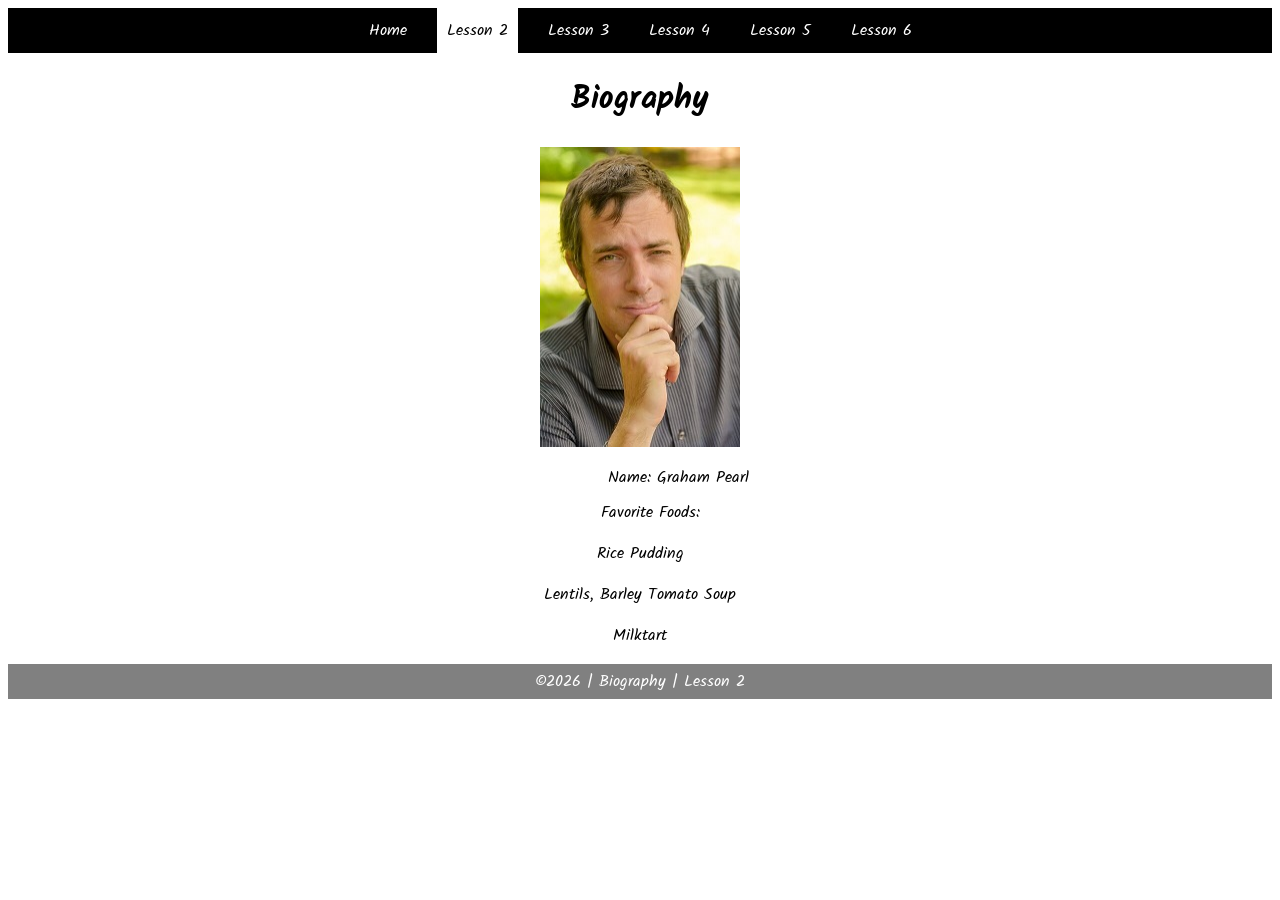
<file: portfolio/task2.html>
<!DOCTYPE html>
<html lang="en">

<head>
    <meta charset="UTF-8">
    <meta name="viewport" content="width=device-width, initial-scale=1.0">
    <meta http-equiv="X-UA-Compatible" content="ie=edge">
    <title>Biography | Lesson 2</title>
    <link href="https://fonts.googleapis.com/css?family=Kalam&display=swap" rel="stylesheet">
    <link rel="stylesheet" href="styles/main.css">
</head>

<body>
    <nav>
        <ul id="menu">
            <li><a id="toggleMenu">&equiv;</a></li>
            <li><a href="../index.html">Home</a></li>
            <li><a href="#" class="active">Lesson 2</a></li>            
            <li><a href="task3.html">Lesson 3</a></li>
            <li><a href="task4.html">Lesson 4</a></li>
            <li><a href="task5.html">Lesson 5</a></li>
            <li><a href="task6.html">Lesson 6</a></li>
        </ul>
    </nav>
    <header>
        <h1>Biography</h1>
        <img src="images/placeholder.png" class="profile" alt="Photo">
    </header>
    <main>
        <section>
            <div>
                <label>Name:</label>
                <span id="name"></span>
            </div>
            <div>
                <label>Favorite Foods:</label>
                <span id="food"></span>
            </div>
        </section>
    </main>
    <footer>
        &copy;<span id="year"></span> | Biography | Lesson 2
    </footer>
    <script src="scripts/main.js"></script>
    <script src="scripts/task2.js"></script>
</body>

</html>
</file>
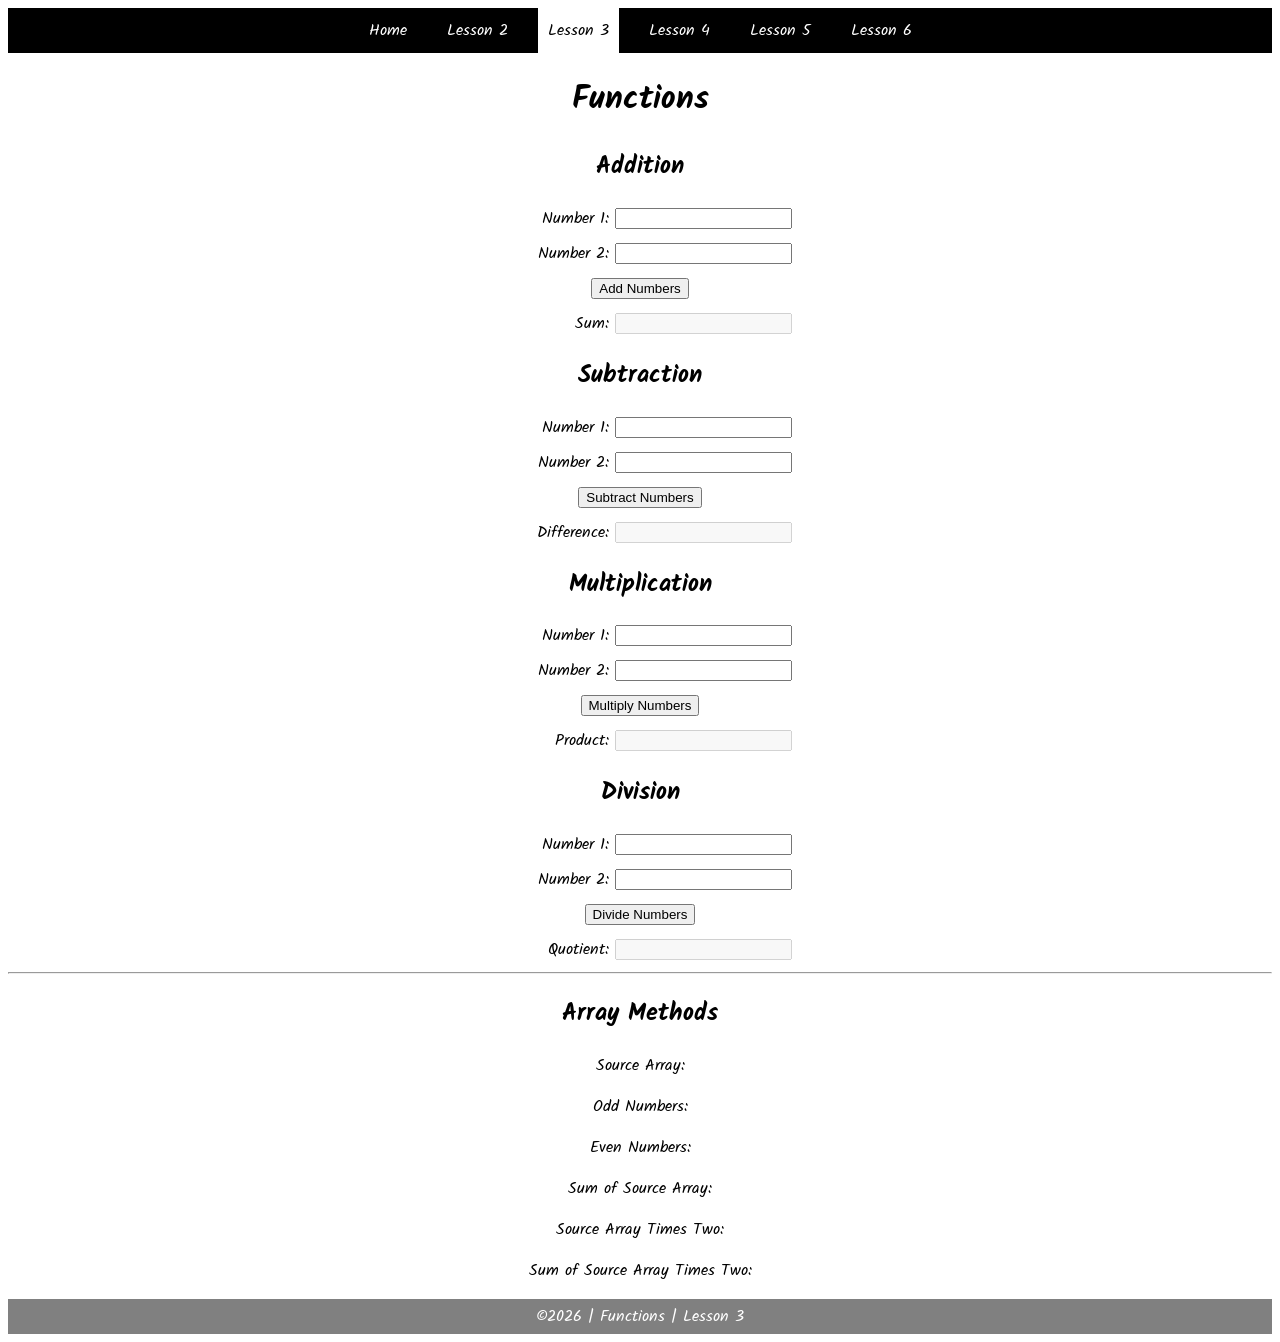
<file: portfolio/task3.html>
<!DOCTYPE html>
<html lang="en">

<head>
    <meta charset="UTF-8">
    <meta name="viewport" content="width=device-width, initial-scale=1.0">
    <meta http-equiv="X-UA-Compatible" content="ie=edge">
    <title>CSE 121b: Week 03 | Sample Solution</title>
    <link href="https://fonts.googleapis.com/css?family=Kalam&display=swap" rel="stylesheet">
    <link rel="stylesheet" href="styles/main.css">
</head>

<body>
    <nav>
        <ul id="menu">
            <li><a id="toggleMenu">&equiv;</a></li>
            <li><a href="../index.html">Home</a></li>
            <li><a href="task2.html">Lesson 2</a></li>            
            <li><a href="task3.html" class="active">Lesson 3</a></li>
            <li><a href="task4.html">Lesson 4</a></li>
            <li><a href="task5.html">Lesson 5</a></li>
            <li><a href="task6.html">Lesson 6</a></li>
        </ul>
    </nav>
    <header>
        <h1>Functions</h1>
    </header>
    <main>
        <section id="functions">
            <article>
                <h2>Addition</h2>
                <div>
                    <label for="addend1">Number 1:</label>
                    <input type="text" id="addend1" name="addend1">
                </div>
                <div>
                    <label for="addend2">Number 2:</label>
                    <input type="text" id="addend2" name="addend2">
                </div>
                <div>
                    <input type="button" id="addNumbers" value="Add Numbers">
                </div>
                <div>
                    <label for="sum">Sum:</label>
                    <input type="text" id="sum" name="sum" disabled>
                </div>
            </article>
            <article>
                <h2>Subtraction</h2>
                <div>
                    <label for="minuend">Number 1:</label>
                    <input type="text" id="minuend" name="minuend">
                </div>
                <div>
                    <label for="subtrahend">Number 2:</label>
                    <input type="text" id="subtrahend" name="subtrahend">
                </div>
                <div>
                    <input type="button" id="subtractNumbers" value="Subtract Numbers">
                </div>
                <div>
                    <label for="difference">Difference:</label>
                    <input type="text" id="difference" name="difference" disabled>
                </div>
            </article>
            <article>
                <h2>Multiplication</h2>
                <div>
                    <label for="factor1">Number 1:</label>
                    <input type="text" id="factor1" name="factor1">
                </div>
                <div>
                    <label for="factor2">Number 2:</label>
                    <input type="text" id="factor2" name="factor2">
                </div>
                <div>
                    <input type="button" id="multiplyNumbers" value="Multiply Numbers">
                </div>
                <div>
                    <label for="product">Product:</label>
                    <input type="text" id="product" name="product" disabled>
                </div>
            </article>
            <article>
                <h2>Division</h2>
                <div>
                    <label for="dividend">Number 1:</label>
                    <input type="text" id="dividend" name="dividend">
                </div>
                <div>
                    <label for="divisor">Number 2:</label>
                    <input type="text" id="divisor" name="divisor">
                </div>
                <div>
                    <input type="button" id="divideNumbers" value="Divide Numbers">
                </div>
                <div>
                    <label for="quotient">Quotient:</label>
                    <input type="text" id="quotient" name="quotient" disabled>
                </div>
            </article>
        </section>
        <hr>
        <section>
            <h2>Array Methods</h2>
            <p>
                Source Array: <span id="array"></span>
            </p>
            <p>
                Odd Numbers: <span id="odds"></span>
            </p>
            <p>
                Even Numbers: <span id="evens"></span>
            </p>
            <p>
                Sum of Source Array: <span id="sumOfArray"></span>
            </p>
            <p>
                Source Array Times Two: <span id="multiplied"></span>
            </p>
            <p>
                Sum of Source Array Times Two: <span id="sumOfMultiplied"></span>
            </p>
        </section>
    </main>
    <footer>
        &copy;<span id="year"></span> | Functions | Lesson 3
    </footer>
    <script src="scripts/main.js"></script>
    <script src="scripts/task3.js"></script>
</body>

</html>
</file>
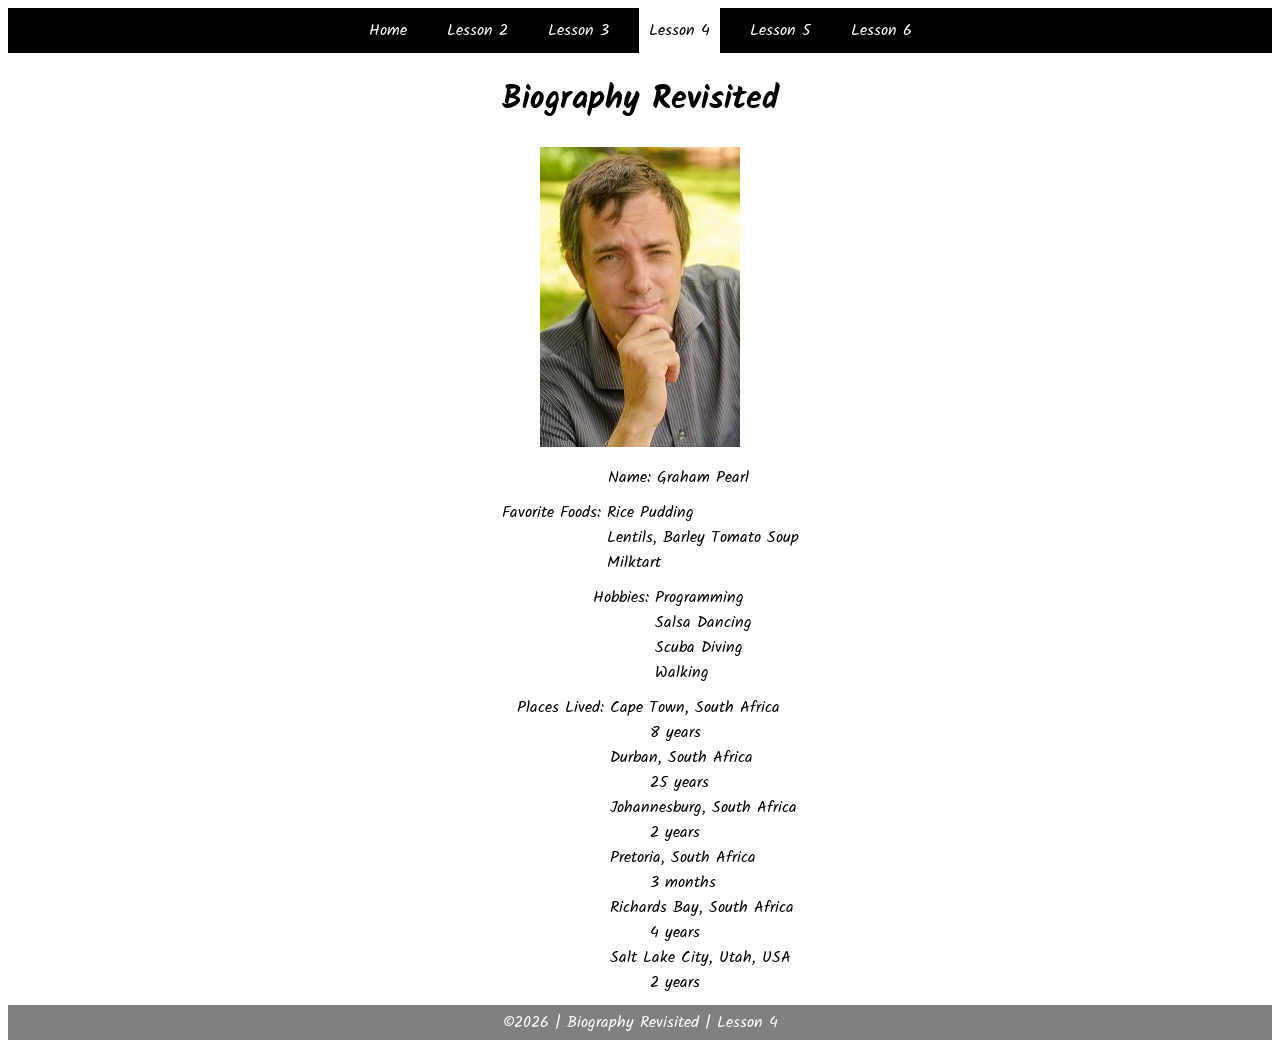
<file: portfolio/task4.html>
<!DOCTYPE html>
<html lang="en">

<head>
	<meta charset="UTF-8">
	<meta name="viewport" content="width=device-width, initial-scale=1.0">
	<meta http-equiv="X-UA-Compatible" content="ie=edge">
	<title>CSE 121b: Week 04 | Sample Solution</title>
	<link href="https://fonts.googleapis.com/css?family=Kalam&display=swap" rel="stylesheet">
	<link rel="stylesheet" href="styles/main.css">
</head>

<body>
    <nav>
        <ul id="menu">
            <li><a id="toggleMenu">&equiv;</a></li>
            <li><a href="../index.html">Home</a></li>
            <li><a href="task2.html">Lesson 2</a></li>
            <li><a href="task3.html">Lesson 3</a></li>
            <li><a href="task4.html" class="active">Lesson 4</a></li>
            <li><a href="task5.html">Lesson 5</a></li>
            <li><a href="task6.html">Lesson 6</a></li>
        </ul>
    </nav>
    <header>
        <h1>Biography Revisited</h1>
        <img id="photo" src="images/placeholder.png" class="profile" alt="Photo">
    </header>
    <main>
        <section>
            <div>
                <label>Name:</label>
                <span id="name"></span>
            </div>
            <div>
                <label>Favorite Foods:</label>
                <ul id="favorite-foods"></ul>
            </div>
            <div>
                <label>Hobbies:</label>
                <ul id="hobbies"></ul>
            </div>
            <div>
                <label>Places Lived:</label>
                <dl id="places-lived"></dl>
            </div>
        </section>
    </main>
	<footer>
        &copy;<span id="year"></span> | Biography Revisited | Lesson 4
    </footer>
    <script src="scripts/main.js"></script>
    <script src="scripts/task4.js"></script>
</body>

</html>
</file>
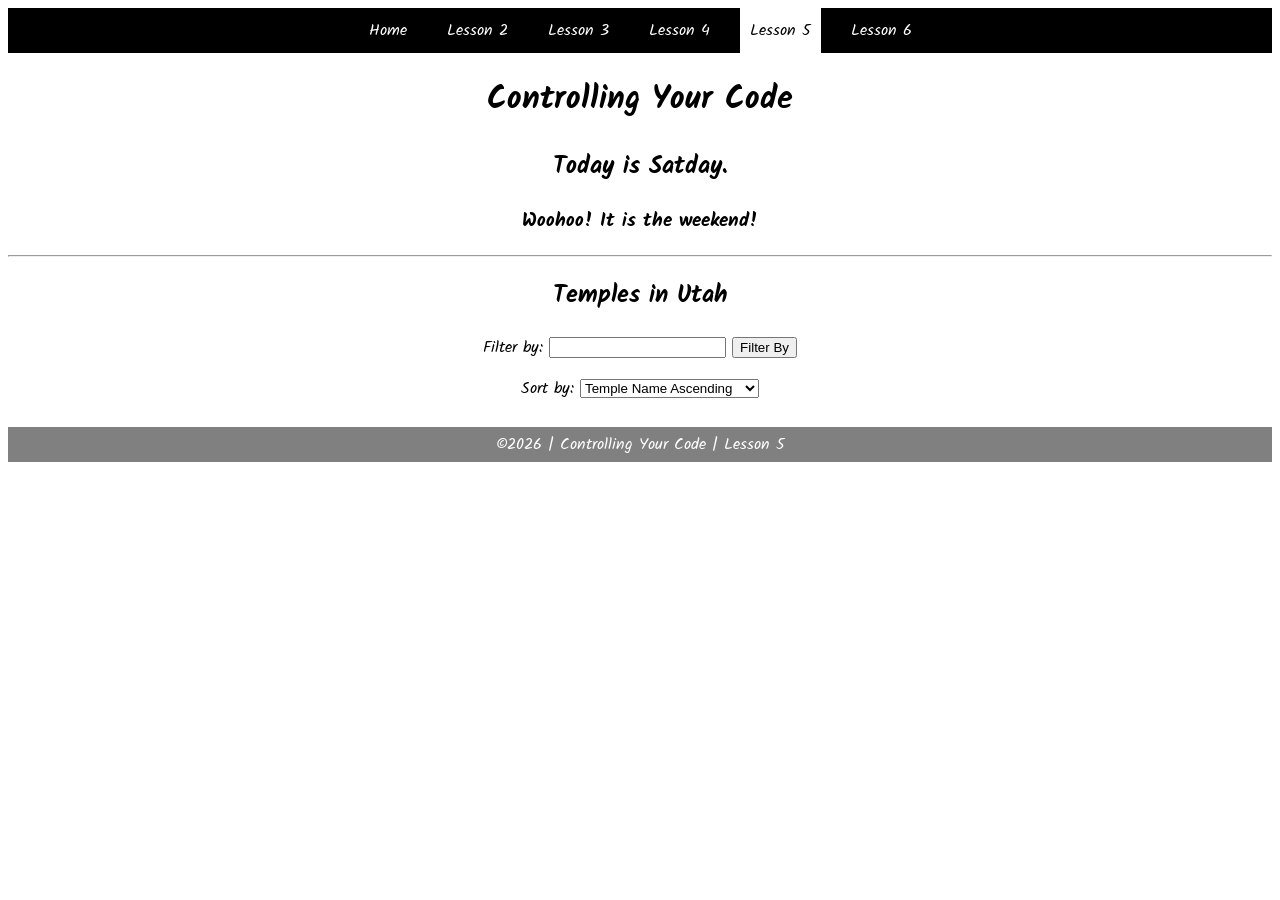
<file: portfolio/task5.html>
<!DOCTYPE html>
<html lang="en">

<head>
    <meta charset="UTF-8">
    <meta name="viewport" content="width=device-width, initial-scale=1.0">
    <meta http-equiv="X-UA-Compatible" content="ie=edge">
    <title>CSE 121b: Week 05 | Sample Solution</title>
    <link href="https://fonts.googleapis.com/css?family=Kalam&display=swap" rel="stylesheet">
    <link rel="stylesheet" href="styles/main.css">
</head>

<body>
    <nav>
        <ul id="menu">
            <li><a id="toggleMenu">&equiv;</a></li>
            <li><a href="../index.html">Home</a></li>
            <li><a href="task2.html">Lesson 2</a></li>
            <li><a href="task3.html">Lesson 3</a></li>
            <li><a href="task4.html">Lesson 4</a></li>
            <li><a href="task5.html" class="active">Lesson 5</a></li>
            <li><a href="task6.html">Lesson 6</a></li>
        </ul>
    </nav>
    <header>
        <h1>Controlling Your Code</h1>
    </header>
    <main>
        <section>
            <h2>
                Today is <span id="message2"></span>.
            </h2>
            <h3>
                <span id="message1"></span>
            </h3>
        </section>
        <hr>
        <section>        
            <h2>Temples in Utah</h2>
            <p>
                Filter by: 
                <input type="text" id="filter" name="filter">
                <input type="button" id="filterBy" value="Filter By">
            </p>
            <p>
                Sort by: 
                <select id="sortBy">
                    <option value="templeNameAscending">Temple Name Ascending</option>
                    <option value="templeNameDescending">Temple Name Descending</option>
                </select>
            </p>
            <div id="temples">
            </div>
        </section>
    </main>
    <footer>
        &copy;<span id="year"></span> | Controlling Your Code | Lesson 5
    </footer>
    <script src="scripts/main.js"></script>
    <script src="scripts/task5.js"></script>
</body>

</html>
</file>
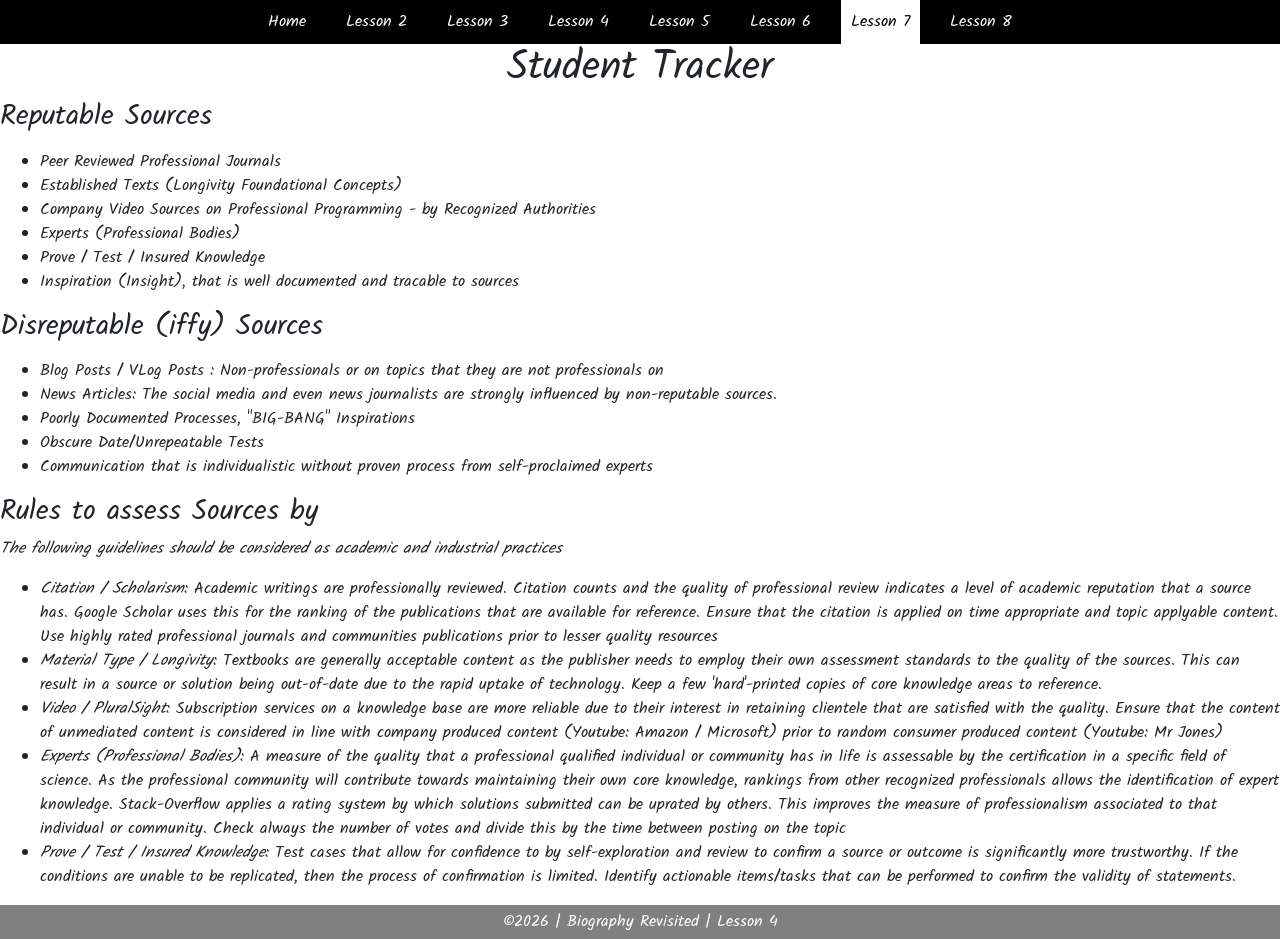
<file: portfolio/task7.html>
<!DOCTYPE html>
<html lang="en">

<head>
    <meta charset="UTF-8">
    <meta name="viewport" content="width=device-width, initial-scale=1.0">
    <meta http-equiv="X-UA-Compatible" content="ie=edge">
    <title>CSE 121b: Week 07 | Demonstration of Knowledge Applied</title>
    <link href="https://fonts.googleapis.com/css?family=Kalam&display=swap" rel="stylesheet">
    <link rel="stylesheet" href="https://stackpath.bootstrapcdn.com/bootstrap/4.3.1/css/bootstrap.min.css"
        integrity="sha384-ggOyR0iXCbMQv3Xipma34MD+dH/1fQ784/j6cY/iJTQUOhcWr7x9JvoRxT2MZw1T" crossorigin="anonymous">
        <link rel="stylesheet" href="styles/task7.css">
        <link rel="stylesheet" href="styles/main.css">
    
    <script src="https://stackpath.bootstrapcdn.com/bootstrap/4.3.1/js/bootstrap.min.js"
        integrity="sha384-JjSmVgyd0p3pXB1rRibZUAYoIIy6OrQ6VrjIEaFf/nJGzIxFDsf4x0xIM+B07jRM" crossorigin="anonymous">
    </script>
</head>

<body>
    <nav>
        <ul id="menu">
            <li><a id="toggleMenu">&equiv;</a></li>
            <li><a href="../index.html">Home</a></li>
            <li><a href="task2.html">Lesson 2</a></li>
            <li><a href="task3.html">Lesson 3</a></li>
            <li><a href="task4.html">Lesson 4</a></li>
            <li><a href="task5.html">Lesson 5</a></li>
            <li><a href="task6.html">Lesson 6</a></li>
            <li><a href="task7.html" class="active">Lesson 7</a></li>
            <li><a href="task6.html">Lesson 8</a></li>
        </ul>
    </nav>
    <header>
        <h1>Student Tracker</h1>                                    
    </header>
    <main style="text-align: left">
        <section>
          <h3>Reputable Sources</h3>   
          <p><ul>
          <li>Peer Reviewed Professional Journals</li>
          <li>Established Texts (Longivity Foundational Concepts)</li>
          <li>Company Video Sources on Professional Programming - by Recognized Authorities</li>
          <li>Experts (Professional Bodies)</li>
          <li>Prove / Test / Insured Knowledge</li>
          <li>Inspiration (Insight), that is well documented and tracable to sources</li>
          </ul></p>       
        </section>
        <section>
          <h3>Disreputable (iffy) Sources</h3>   
          <p>
          <p><ul>
          <li>Blog Posts / VLog Posts : Non-professionals or on topics that they are not professionals on</li>
          <li>News Articles: The social media and even news journalists are strongly influenced by non-reputable sources.</li>
          <li>Poorly Documented Processes, "BIG-BANG" Inspirations</li>
          <li>Obscure Date/Unrepeatable Tests</li>
          <li>Communication that is individualistic without proven process from self-proclaimed experts</li>
          </ul></p>       
          </p>       
        </section>
           <section>
          <h3>Rules to assess Sources by</h3>   
          <p><i>The following guidelines should be considered as academic and industrial practices</i></p>       
          <ul>
          <li><i>Citation / Scholarism</i>: Academic writings are professionally reviewed. Citation counts and the 
            quality of professional review indicates a level of academic reputation that a source has. Google Scholar 
            uses this for the ranking of the publications that are available for reference. Ensure that the citation is 
            applied on time appropriate and topic applyable content. Use highly rated professional journals and communities 
            publications prior to lesser quality resources</li>
          <li><i>Material Type / Longivity</i>: Textbooks are generally acceptable content as the publisher needs to
          employ their own assessment standards to the quality of the sources. This can result in a source or solution being 
          out-of-date due to the rapid uptake of technology. Keep a few 'hard'-printed copies of core knowledge areas to reference.</li>
          <li><i>Video / PluralSight</i>: Subscription services on a knowledge base are more reliable due to their interest in retaining 
          clientele that are satisfied with the quality. Ensure that the content of unmediated content is considered in line with company 
          produced content (Youtube: Amazon / Microsoft) prior to random consumer produced content (Youtube: Mr Jones)</li>
          <li><i>Experts (Professional Bodies)</i>: A measure of the quality that a professional qualified individual or community 
          has in life is assessable by the certification in a specific field of science. As the professional community will contribute
          towards maintaining their own core knowledge, rankings from other recognized professionals allows the identification of expert knowledge.
          Stack-Overflow applies a rating system by which solutions submitted can be uprated by others. This improves the measure of
          professionalism associated to that individual or community. Check always the number of votes and divide this by the time between posting on the topic</li>
          <li><i>Prove / Test / Insured Knowledge</i>: Test cases that allow for confidence to by self-exploration and review to confirm a source
          or outcome is significantly more trustworthy. If the conditions are unable to be replicated, then the process of confirmation is limited.
          Identify actionable items/tasks that can be performed to confirm the validity of statements.</li>
          </ul>
        </section>
    </main>
    <footer>
        &copy;<span id="year"></span> | Biography Revisited | Lesson 4
    </footer>
    <script src="scripts/main.js"></script>
    <script src="scripts/task6.js"></script>
</body>

</html>
</file>
<file: portfolio/styles/main.css>
/* HTML Selectors */
article {
    margin: 10px;
}

body {
    font-family: 'Kalam', cursive;
}

div {
    margin: 10px;
    text-align: center;
}

footer {
    background-color: gray;
    color: white;
    padding: 5px;
    text-align: center;
}

header {
    margin: auto;
    text-align: center;
}

.profile {
    width: 200px;
    height: 300px;
}

img {
    width: 80%;
}

label {
    display: inline-block;
    min-width: 120px;
    text-align: right;
}

main {
    text-align: center;
}

nav {
    background-color: black;
    color: white;
}

nav ul {
    display: flex;
    flex-direction: column;
    justify-content: center;
    align-content: space-around;
    margin: 0;
    padding: 0;
}

nav ul li:first-child {
    display: block;
}

nav ul li {
    display: none;
    list-style: none;
    margin: 10px;
}

nav ul li a {
    color: white;
    display: block;
    padding: 10px;
    text-decoration: none;
}
nav ul li a:hover {
    background-color: #efefef;
    color: black;
}

section {
    /* display: flex;
    flex-direction: column;
    align-items: center; */
}


/* Class Selectors */
.active {
    background-color: white;
    color: black;
}

.open li {
    display: block;
}

/* ID Selectors */
#favorite-foods, #hobbies, #places-lived {
    margin: 0;
    padding: 0;
    list-style: none;
    display: inline-block;
    text-align: left;
    vertical-align: top;
}

#temples {
    display: grid;
    grid-template-columns: 1fr;
}

/* Media Queries */
@media only screen and (min-width: 32.5em) {
    nav ul {
        flex-direction: row;
    }
    
    nav ul li:first-child {
        display: none;
    }

    nav ul li {
        display: inline;
        margin: 0 10px;
    }

    #temples {
        grid-template-columns: 1fr 1fr;
    }
}

@media only screen and (min-width: 64em) {
    #temples {
        grid-template-columns: 1fr 1fr 1fr;
    }
}
</file>
<file: portfolio/styles/task7.css>
html {
    background-image: url('../images/bg.jpg');
    background-repeat: no-repeat;
    background-size: contain;
    background-position: center;
}

.card {
   min-height: 150px; 
}

.card-img-top {    
    width : 100px;
}
</file>
